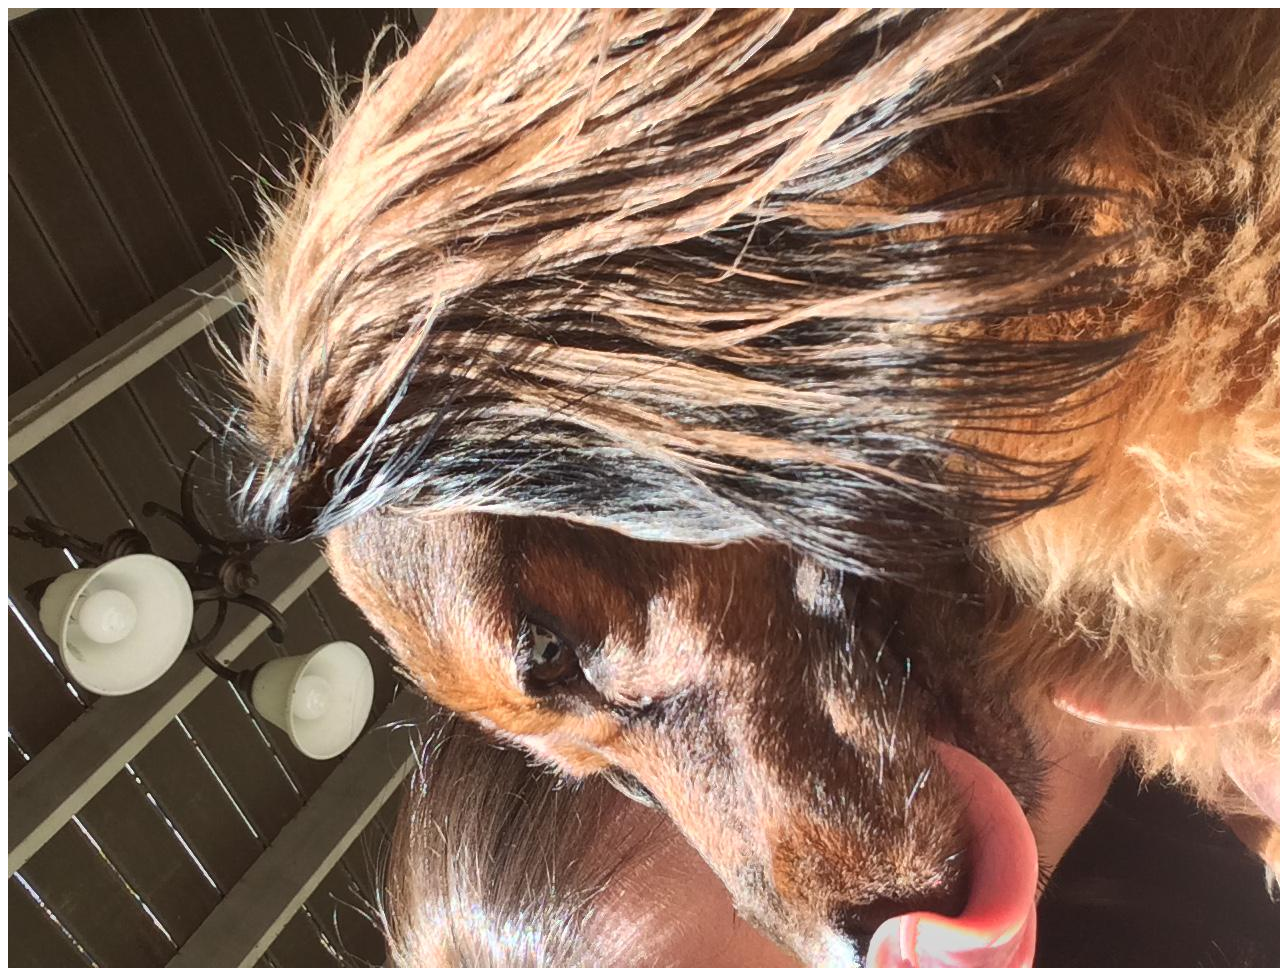
<file: test.html>
<html>

<body>
	<img src="[data-uri]" />
</body>
</html>
</file>
